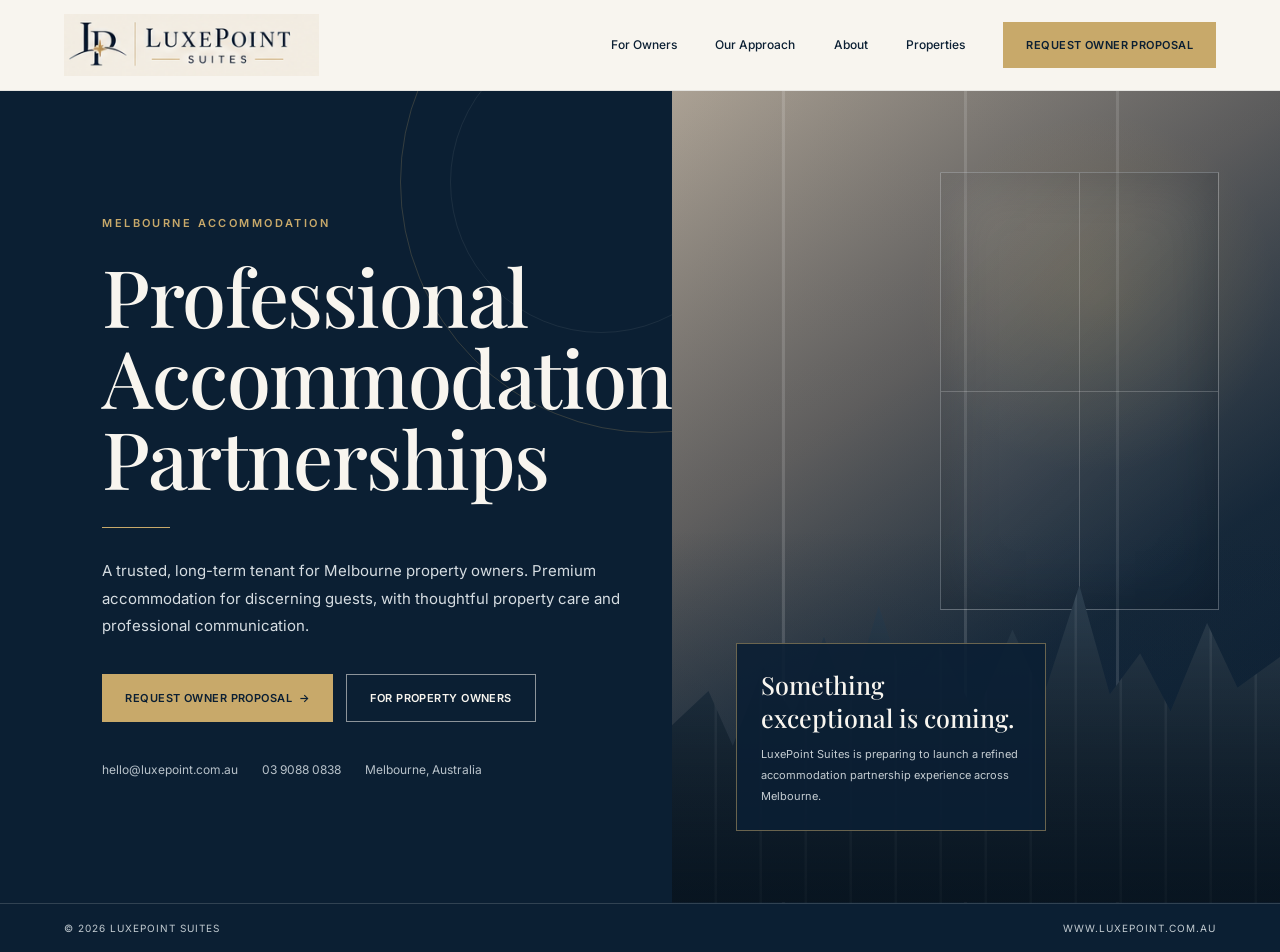
<file: index.html>
<!DOCTYPE html>
<html lang="en">
<head>
  <meta charset="UTF-8">
  <meta name="viewport" content="width=device-width, initial-scale=1.0">
  <meta name="description" content="LuxePoint Suites — professional accommodation partnerships across Melbourne.">
  <meta name="theme-color" content="#0B1F33">
  <title>LuxePoint Suites | Coming Soon</title>
  <link rel="icon" type="image/svg+xml" href="favicon.png">
  <link rel="preconnect" href="https://fonts.googleapis.com">
  <link rel="preconnect" href="https://fonts.gstatic.com" crossorigin>
  <link href="https://fonts.googleapis.com/css2?family=Inter:wght@400;500;600&family=Playfair+Display:wght@500;600&display=swap" rel="stylesheet">
  <style>
    :root {
      --midnight: #0B1F33;
      --gold: #C8A96A;
      --ivory: #F8F5EF;
      --charcoal: #333333;
      --white: #FFFFFF;
      --muted: #B9C2CA;
      --line: rgba(248,245,239,.16);
    }

    * { box-sizing: border-box; }
    html { scroll-behavior: smooth; }
    body {
      margin: 0;
      min-height: 100vh;
      color: var(--midnight);
      background: var(--ivory);
      font-family: Inter, Arial, sans-serif;
    }

    .page {
      min-height: 100vh;
      display: flex;
      flex-direction: column;
    }

    header {
      min-height: 88px;
      padding: 14px clamp(24px, 5vw, 76px);
      display: flex;
      align-items: center;
      justify-content: space-between;
      gap: 30px;
      background: var(--ivory);
      border-bottom: 1px solid rgba(11,31,51,.08);
    }

    .logo {
      display: block;
      width: min(255px, 48vw);
      height: auto;
      mix-blend-mode: multiply;
    }

    nav {
      display: flex;
      align-items: center;
      gap: clamp(20px, 3vw, 42px);
    }

    nav a {
      color: var(--midnight);
      text-decoration: none;
      font-size: 12px;
      font-weight: 500;
      white-space: nowrap;
    }

    .nav-button, .button {
      display: inline-flex;
      align-items: center;
      justify-content: center;
      background: var(--gold);
      color: var(--midnight);
      border: 0;
      text-decoration: none;
      font-size: 11px;
      font-weight: 600;
      letter-spacing: .04em;
      text-transform: uppercase;
      padding: 16px 23px;
    }

    main {
      flex: 1;
      display: grid;
      grid-template-columns: 1.05fr .95fr;
      min-height: calc(100vh - 88px);
    }

    .copy {
      position: relative;
      overflow: hidden;
      background: var(--midnight);
      color: var(--ivory);
      display: flex;
      align-items: center;
      padding: clamp(50px, 8vw, 105px);
    }

    .copy::before {
      content: "";
      position: absolute;
      width: 500px;
      height: 500px;
      right: -230px;
      top: -160px;
      border: 1px solid rgba(200,169,106,.22);
      border-radius: 50%;
    }

    .copy::after {
      content: "";
      position: absolute;
      width: 300px;
      height: 300px;
      right: -80px;
      top: -60px;
      border: 1px solid rgba(248,245,239,.07);
      border-radius: 50%;
    }

    .content {
      position: relative;
      z-index: 1;
      max-width: 620px;
    }

    .eyebrow {
      color: var(--gold);
      font-size: 11px;
      font-weight: 600;
      letter-spacing: .22em;
      text-transform: uppercase;
      margin-bottom: 25px;
    }

    h1 {
      margin: 0;
      font-family: "Playfair Display", Georgia, serif;
      font-size: clamp(48px, 6.2vw, 84px);
      line-height: 1.02;
      font-weight: 500;
      letter-spacing: -.02em;
    }

    .gold-rule {
      width: 68px;
      height: 1px;
      background: var(--gold);
      margin: 29px 0;
    }

    .lead {
      max-width: 560px;
      color: #D6DDE2;
      font-size: 15px;
      line-height: 1.85;
      margin: 0;
    }

    .actions {
      display: flex;
      flex-wrap: wrap;
      gap: 13px;
      margin-top: 34px;
    }

    .button.secondary {
      background: transparent;
      color: var(--ivory);
      border: 1px solid rgba(248,245,239,.55);
    }

    .contact-line {
      margin-top: 40px;
      display: flex;
      flex-wrap: wrap;
      gap: 24px;
      color: #B8C2CA;
      font-size: 12px;
    }

    .contact-line a {
      color: inherit;
      text-decoration: none;
    }

    .visual {
      position: relative;
      min-height: 620px;
      background:
        linear-gradient(135deg, rgba(11,31,51,.14), rgba(11,31,51,.48)),
        radial-gradient(circle at 70% 25%, rgba(200,169,106,.35), transparent 24%),
        linear-gradient(145deg, #C6B7A4 0%, #7B736C 36%, #1C2D3D 67%, #0B1F33 100%);
      overflow: hidden;
    }

    .visual::before {
      content: "";
      position: absolute;
      inset: 0;
      background:
        linear-gradient(90deg, transparent 0 18%, rgba(255,255,255,.14) 18.1% 18.5%, transparent 18.6% 48%, rgba(255,255,255,.13) 48.1% 48.5%, transparent 48.6% 73%, rgba(255,255,255,.12) 73.1% 73.5%, transparent 73.6%),
        linear-gradient(0deg, rgba(11,31,51,.6), transparent 46%);
    }

    .city {
      position: absolute;
      inset: auto 0 0;
      height: 42%;
      background:
        linear-gradient(180deg, transparent, rgba(5,17,28,.72)),
        repeating-linear-gradient(90deg, transparent 0 42px, rgba(255,255,255,.08) 43px 45px),
        linear-gradient(180deg, #314455, #101E2B);
      clip-path: polygon(0 48%, 6% 38%, 10% 54%, 15% 31%, 20% 45%, 25% 22%, 29% 43%, 34% 13%, 39% 40%, 44% 25%, 50% 45%, 56% 20%, 61% 40%, 67% 7%, 72% 39%, 77% 27%, 82% 44%, 88% 18%, 93% 37%, 100% 28%, 100% 100%, 0 100%);
    }

    .window {
      position: absolute;
      inset: 10% 10% auto auto;
      width: 46%;
      height: 54%;
      border: 1px solid rgba(255,255,255,.23);
      background: linear-gradient(135deg, rgba(255,255,255,.08), rgba(11,31,51,.24));
      box-shadow: inset 0 0 60px rgba(0,0,0,.2);
    }

    .window::before, .window::after {
      content: "";
      position: absolute;
      background: rgba(255,255,255,.2);
    }
    .window::before { width: 1px; top: 0; bottom: 0; left: 50%; }
    .window::after { height: 1px; left: 0; right: 0; top: 50%; }

    .visual-card {
      position: absolute;
      left: clamp(24px, 5vw, 70px);
      bottom: clamp(26px, 6vw, 72px);
      max-width: 310px;
      padding: 24px;
      background: rgba(11,31,51,.9);
      border: 1px solid rgba(200,169,106,.5);
      color: var(--ivory);
    }

    .visual-card strong {
      display: block;
      font-family: "Playfair Display", Georgia, serif;
      font-size: 25px;
      font-weight: 500;
      margin-bottom: 8px;
    }

    .visual-card span {
      color: #C5CDD2;
      font-size: 11px;
      line-height: 1.65;
    }

    footer {
      background: var(--midnight);
      color: #C2CBD1;
      border-top: 1px solid var(--line);
      padding: 18px clamp(24px, 5vw, 76px);
      display: flex;
      justify-content: space-between;
      gap: 20px;
      font-size: 10px;
      letter-spacing: .1em;
      text-transform: uppercase;
    }

    @media (max-width: 900px) {
      header { min-height: 74px; }
      nav a:not(.nav-button) { display: none; }
      main { grid-template-columns: 1fr; min-height: auto; }
      .copy { min-height: 68vh; }
      .visual { min-height: 420px; }
    }

    @media (max-width: 560px) {
      header { padding: 12px 18px; }
      .logo { width: 220px; }
      .nav-button { padding: 13px 14px; font-size: 9px; }
      .copy { padding: 54px 25px; }
      h1 { font-size: clamp(43px, 13vw, 62px); }
      .lead { font-size: 14px; }
      .actions { flex-direction: column; align-items: stretch; }
      .button { width: 100%; }
      .visual { min-height: 360px; }
      footer { flex-direction: column; text-align: center; align-items: center; }
    }
  </style>
</head>
<body>
  <div class="page">
    <header>
      <a href="#" aria-label="LuxePoint Suites">
        <img class="logo" src="luxepoint-logo.png" alt="LuxePoint Suites">
      </a>
      <nav aria-label="Main navigation">
        <a href="#owners">For Owners</a>
        <a href="#approach">Our Approach</a>
        <a href="#about">About</a>
        <a href="#properties">Properties</a>
        <a class="nav-button" href="mailto:hello@luxepoint.com.au?subject=Owner%20Proposal">Request Owner Proposal</a>
      </nav>
    </header>

    <main>
      <section class="copy" id="owners">
        <div class="content">
          <div class="eyebrow">Melbourne Accommodation</div>
          <h1>Professional<br>Accommodation<br>Partnerships</h1>
          <div class="gold-rule"></div>
          <p class="lead">
            A trusted, long-term tenant for Melbourne property owners.
            Premium accommodation for discerning guests, with thoughtful
            property care and professional communication.
          </p>
          <div class="actions">
            <a class="button" href="mailto:hello@luxepoint.com.au?subject=Owner%20Proposal">Request Owner Proposal&nbsp; →</a>
            <a class="button secondary" href="#approach">For Property Owners</a>
          </div>
          <div class="contact-line">
            <a href="mailto:hello@luxepoint.com.au">hello@luxepoint.com.au</a>
            <a href="tel:+61390880838">03 9088 0838</a>
            <span>Melbourne, Australia</span>
          </div>
        </div>
      </section>

      <section class="visual" id="properties" aria-label="LuxePoint visual">
        <div class="window"></div>
        <div class="city"></div>
        <div class="visual-card">
          <strong>Something exceptional is coming.</strong>
          <span>LuxePoint Suites is preparing to launch a refined accommodation partnership experience across Melbourne.</span>
        </div>
      </section>
    </main>

    <footer>
      <span>© 2026 LuxePoint Suites</span>
      <span>www.luxepoint.com.au</span>
    </footer>
  </div>
</body>
</html>
</file>
